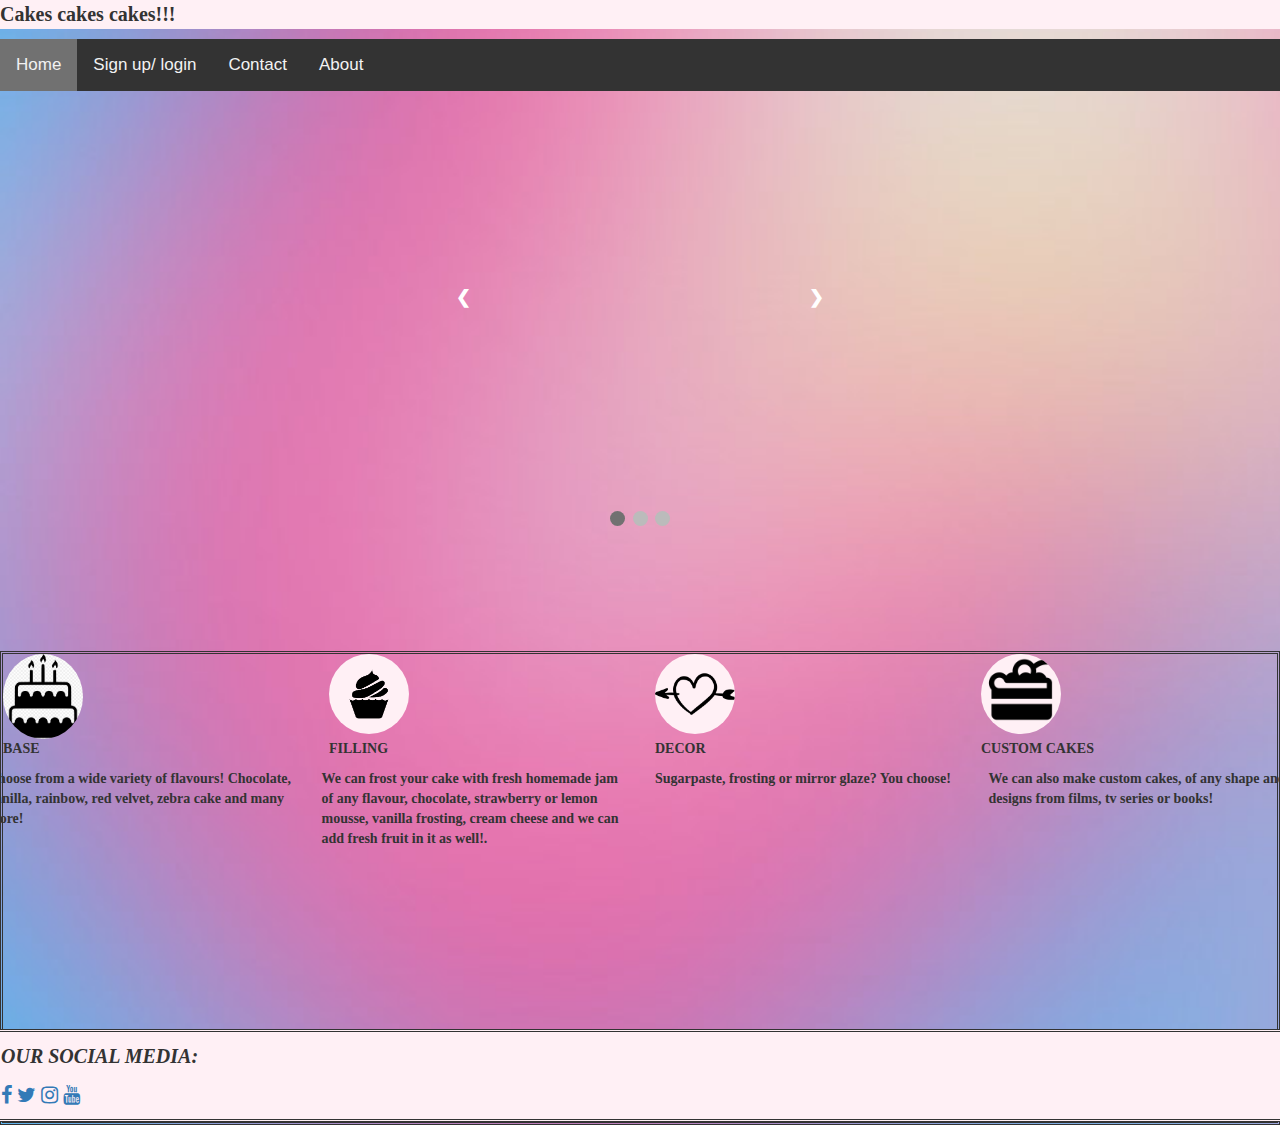
<file: index.html>
<!DOCTYPE html>
<html>
<head>
  <title>thecakecompany</title>
<link href='css/finalfinal1.css' rel='stylesheet'>
<link rel="stylesheet" href="css/bootstrap.min.css">
<meta name="viewport" content="width=device-width, initial-scale=1.0">
</head>
<body>
  <div class="vst">

  <p> <strong>Cakes cakes cakes!!!</strong></p>
  </div>
  <link rel="stylesheet" href="https://cdnjs.cloudflare.com/ajax/libs/font-awesome/4.7.0/css/font-awesome.min.css">

<div class="topnav" id="myTopnav">
  <a href="#home" class="active">Home</a>
  <a href="login1.html">Sign up/ login</a>
  <a href="#contact">Contact</a>
  <a href="#about">About</a>
  <a href="javascript:void(0);" class="icon" onclick="myFunction()">
    <i class="fa fa-bars"></i>
  </a>
</div>

<style>
* {box-sizing: border-box}
body {font-family: Verdana, sans-serif; margin:0}
.mySlides {display: none}
img {vertical-align: middle;}

/* Slideshow container */
.slideshow-container {
  max-width: 400px;
  position: relative;
  margin: auto;
}

/* Next & previous buttons */
.prev, .next {
  cursor: pointer;
  position: absolute;
  top: 50%;
  width: auto;
  padding: 16px;
  margin-top: -22px;
  color: white;
  font-weight: bold;
  font-size: 18px;
  transition: 0.6s ease;
  border-radius: 0 3px 3px 0;
}

/* Position the "next button" to the right */
.next {
  right: 0;
  border-radius: 3px 0 0 3px;
}

/* On hover, add a black background color with a little bit see-through */
.prev:hover, .next:hover {
  background-color: rgba(0,0,0,0.8);
}

/* Caption text */
.text {
  color: #f2f2f2;
  font-size: 15px;
  padding: 8px 12px;
  position: absolute;
  bottom: 8px;
  width: 100%;
  text-align: center;
}

/* Number text (1/3 etc) */
.numbertext {
  color: #f2f2f2;
  font-size: 12px;
  padding: 8px 12px;
  position: absolute;
  top: 0;
}

/* The dots/bullets/indicators */
.dot {
  cursor: pointer;
  height: 15px;
  width: 15px;
  margin: 0 2px;
  background-color: #bbb;
  border-radius: 50%;
  display: inline-block;
  transition: background-color 0.6s ease;
}

.active, .dot:hover {
  background-color: #717171;
}

/* Fading animation */
.fade {
  -webkit-animation-name: fade;
  -webkit-animation-duration: 1.5s;
  animation-name: fade;
  animation-duration: 1.5s;
}

@-webkit-keyframes fade {
  from {opacity: .4}
  to {opacity: 1}
}

@keyframes fade {
  from {opacity: .4}
  to {opacity: 1}
}

/* On smaller screens, decrease text size */
@media only screen and (max-width: 300px) {
  .prev, .next,.text {font-size: 11px}
}
</style>
</head>
<body>

<div class="slideshow-container">

<div class="mySlides fade">
  <div class="numbertext">1 / 3</div>
  <img src="images/ck1.jpeg" style="width:100%">

</div>

<div class="mySlides fade">
  <div class="numbertext">2 / 3</div>
  <img src="images/ck2.jpg" style="width:100%">

</div>

<div class="mySlides fade">
  <div class="numbertext">3 / 3</div>
  <img src="images/ck3.jpg" style="width:100%">

</div>

<a class="prev" onclick="plusSlides(-1)">&#10094;</a>
<a class="next" onclick="plusSlides(1)">&#10095;</a>

</div>
<br>

<div style="text-align:center">
  <span class="dot" onclick="currentSlide(1)"></span>
  <span class="dot" onclick="currentSlide(2)"></span>
  <span class="dot" onclick="currentSlide(3)"></span>
</div>

<script>
var slideIndex = 1;
showSlides(slideIndex);

function plusSlides(n) {
  showSlides(slideIndex += n);
}

function currentSlide(n) {
  showSlides(slideIndex = n);
}

function showSlides(n) {
  var i;
  var slides = document.getElementsByClassName("mySlides");
  var dots = document.getElementsByClassName("dot");
  if (n > slides.length) {slideIndex = 1}
  if (n < 1) {slideIndex = slides.length}
  for (i = 0; i < slides.length; i++) {
      slides[i].style.display = "none";
  }
  for (i = 0; i < dots.length; i++) {
      dots[i].className = dots[i].className.replace(" active", "");
  }
  slides[slideIndex-1].style.display = "block";
  dots[slideIndex-1].className += " active";
}
</script>


  <br>
  <br>
  <br>
  <br>
  <br>
  <br>


  <div id="to_do" class="container1">
    <div class="row">
      <div class="col-sm-3">
     <img src="images/cake.jpg" class="small-image">

      </div>
      <div class="col-sm-3">
      <img src='images/frosting.png' class="small-image">
    </div>
      <div class="col-sm-3">
      <img src='images/heart.png' class="small-image">
    </div>
      <div class="col-sm-3">
      <div>
        <img src='images/cake.png' class="small-image">
      </div>
    </div>
    </div>
    <div class="row">
      <div class="col-sm-3">
          <p><strong>BASE</strong></p>

      </div>
      <div class="col-sm-3">
      <p><strong>FILLING</strong></p>
    </div>
      <div class="col-sm-3">
      <p><strong>DECOR</strong></p>
    </div>
      <div class="col-sm-3">
      <div>
        <p><strong>CUSTOM CAKES</strong></p>
      </div>
    </div>
    <div class="row">

      <div class="col-sm-3">
          <p><strong>Choose from a wide variety of flavours! Chocolate, vanilla, rainbow, red velvet, zebra cake and many more!</strong></p>

      </div>
      <div class="col-sm-3">
      <p><strong>We can frost your cake with fresh homemade jam of any flavour, chocolate, strawberry or lemon mousse, vanilla frosting, cream cheese and we can add fresh fruit in it as well!.</strong></p>

  </div>
      <div class="col-sm-3">
      <p><strong>Sugarpaste, frosting or mirror glaze? You choose!</strong></p>
    </div>
      <div class="col-sm-3">
      <div>
        <p><strong>We can also make custom cakes, of any shape and designs from films, tv series or books!</strong></p>
<br>
<br>
<br>
<br>
<br>
<br>
<br>
<br>
<br>
</p>
</div>
</div>
</div>
  <br>

  <div class="gtnt">
  <p><em>OUR SOCIAL MEDIA:</em></p>


<link rel="stylesheet" href="https://cdnjs.cloudflare.com/ajax/libs/font-awesome/4.7.0/css/font-awesome.min.css">

<a href="#" class="fa fa-facebook"></a>
<a href="#" class="fa fa-twitter"></a>
<a href="#" class="fa fa-instagram"></a>
<a href="#" class="fa fa-youtube"></a>
</div>


</div>
</body>
</html>
</file>
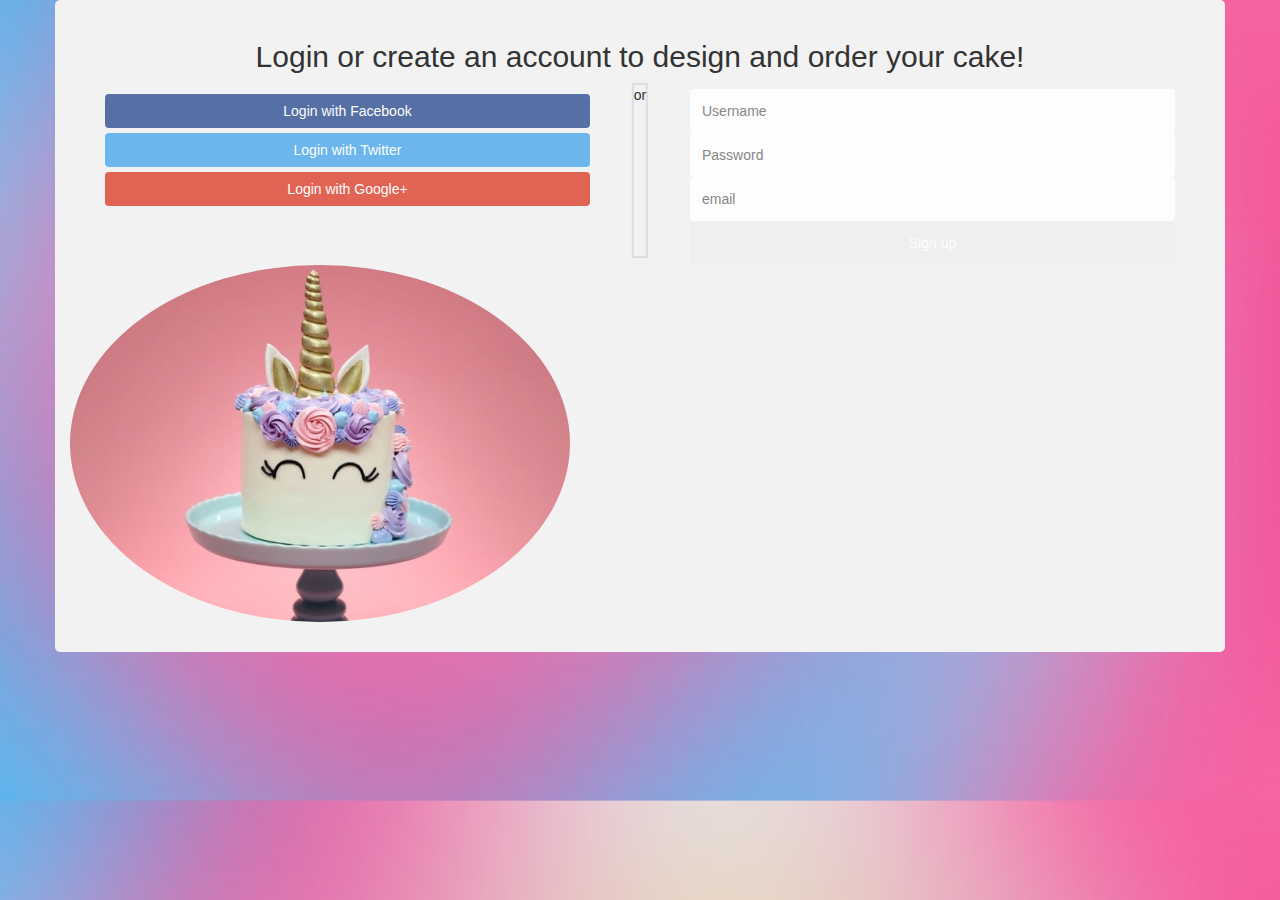
<file: login1.html>
<!DOCTYPE html>
<html>
<head>
  <title >thecakecompany</title>
<link href='css/finalfinal1.css' rel='stylesheet'>
<link rel="stylesheet" href="css/bootstrap.min.css">
<meta name="viewport" content="width=device-width, initial-scale=1.0">
</head>
<body background="images/colours.jpg">

<div class="container">
  <form action="/action_page.php">
    <div class="row">
      <h2 style="text-align:center">Login or create an account to design and order your cake!</h2>
      <div class="vl">
        <span class="vl-innertext">or</span>
      </div>

      <div class="col">
        <a href="#" class="fb btn">
          <i class="fa fa-facebook fa-fw"></i> Login with Facebook
        </a>
        <a href="#" class="twitter btn">
          <i class="fa fa-twitter fa-fw"></i> Login with Twitter
        </a>
        <a href="#" class="google btn">
          <i class="fa fa-google fa-fw"></i> Login with Google+
        </a>
      </div>

      <div class="col">
        <div class="hide-md-lg">
          <p>Or :</p>
        </div>

        <input type="text" name="username" placeholder="Username" required>
        <input type="password" name="password" placeholder="Password" required>
        <input type="email" name="email" placeholder="email" required>
        <input type="submit" value="Sign up">
      </div>

    </div>
  </form>
  <img src="images/tmblr.jpg">
</div>

</body>
</html>
</file>
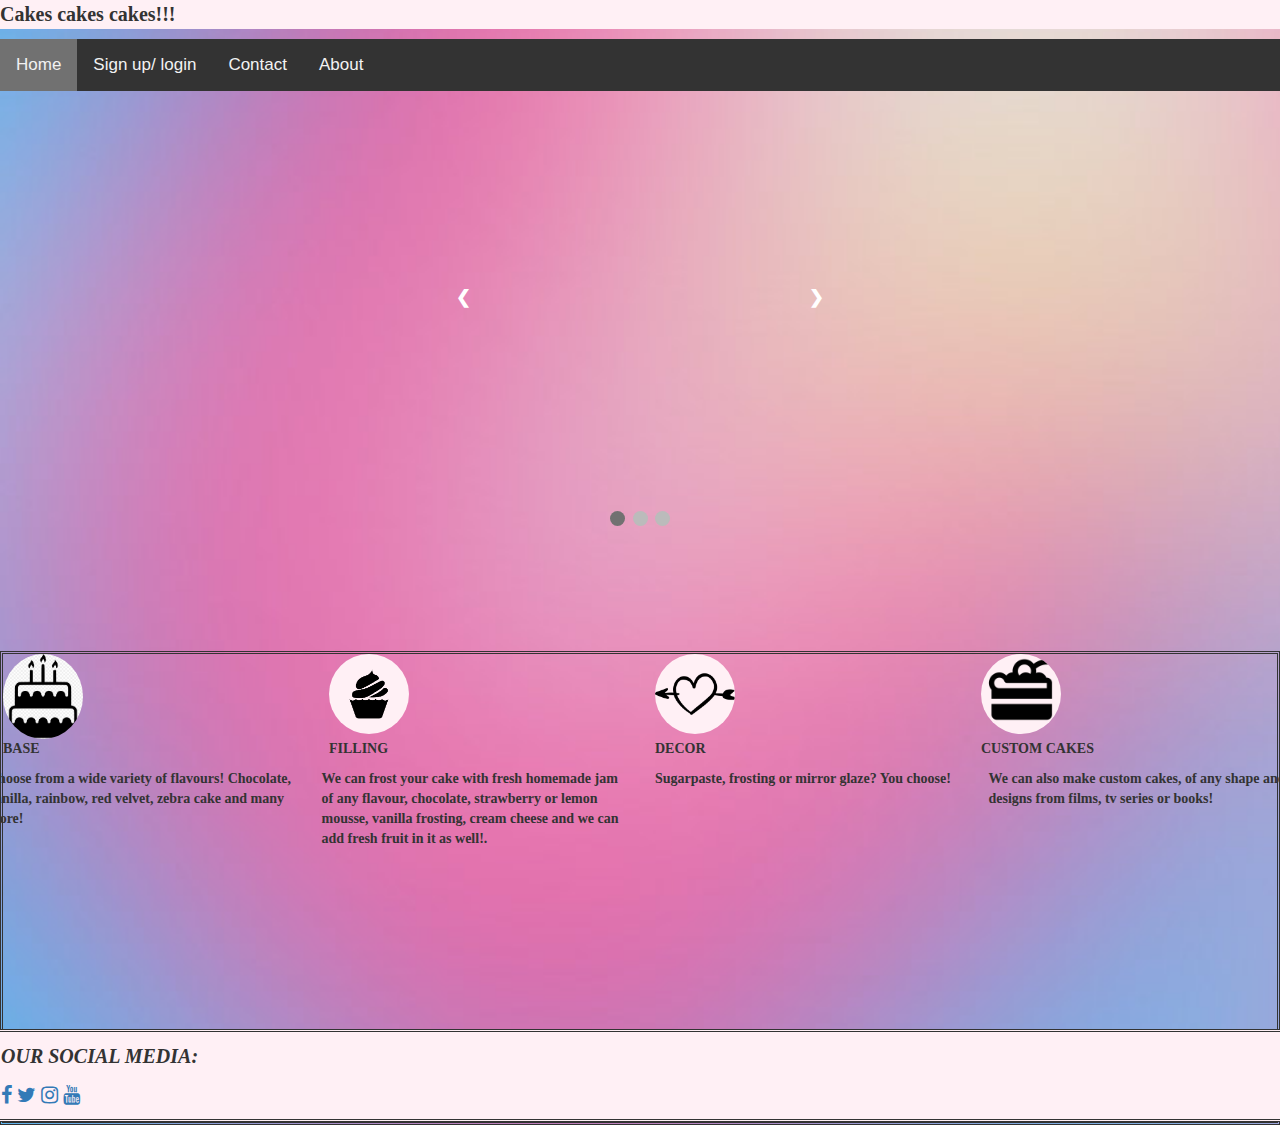
<file: secondpage1.html>
<!DOCTYPE html>
<html>
<head>
  <title>thecakecompany</title>
<link href='css/finalfinal1.css' rel='stylesheet'>
<link rel="stylesheet" href="css/bootstrap.min.css">
<meta name="viewport" content="width=device-width, initial-scale=1.0">
</head>
<body background="images/colours.jpg">
  <div class="vst"
  <p> <strong>Cakes cakes cakes!!!</strong></p>
  </div>
  <link rel="stylesheet" href="https://cdnjs.cloudflare.com/ajax/libs/font-awesome/4.7.0/css/font-awesome.min.css">

<div class="topnav" id="myTopnav">
  <a href="#home" class="active">Home</a>
  <a href="login1.html">Sign up/ login</a>
  <a href="#contact">Contact</a>
  <a href="#about">About</a>
  <a href="javascript:void(0);" class="icon" onclick="myFunction()">
    <i class="fa fa-bars"></i>
  </a>
</div>

<style>
* {box-sizing: border-box}
body {font-family: Verdana, sans-serif; margin:0}
.mySlides {display: none}
img {vertical-align: middle;}

/* Slideshow container */
.slideshow-container {
  max-width: 400px;
  position: relative;
  margin: auto;
}

/* Next & previous buttons */
.prev, .next {
  cursor: pointer;
  position: absolute;
  top: 50%;
  width: auto;
  padding: 16px;
  margin-top: -22px;
  color: white;
  font-weight: bold;
  font-size: 18px;
  transition: 0.6s ease;
  border-radius: 0 3px 3px 0;
}

/* Position the "next button" to the right */
.next {
  right: 0;
  border-radius: 3px 0 0 3px;
}

/* On hover, add a black background color with a little bit see-through */
.prev:hover, .next:hover {
  background-color: rgba(0,0,0,0.8);
}

/* Caption text */
.text {
  color: #f2f2f2;
  font-size: 15px;
  padding: 8px 12px;
  position: absolute;
  bottom: 8px;
  width: 100%;
  text-align: center;
}

/* Number text (1/3 etc) */
.numbertext {
  color: #f2f2f2;
  font-size: 12px;
  padding: 8px 12px;
  position: absolute;
  top: 0;
}

/* The dots/bullets/indicators */
.dot {
  cursor: pointer;
  height: 15px;
  width: 15px;
  margin: 0 2px;
  background-color: #bbb;
  border-radius: 50%;
  display: inline-block;
  transition: background-color 0.6s ease;
}

.active, .dot:hover {
  background-color: #717171;
}

/* Fading animation */
.fade {
  -webkit-animation-name: fade;
  -webkit-animation-duration: 1.5s;
  animation-name: fade;
  animation-duration: 1.5s;
}

@-webkit-keyframes fade {
  from {opacity: .4}
  to {opacity: 1}
}

@keyframes fade {
  from {opacity: .4}
  to {opacity: 1}
}

/* On smaller screens, decrease text size */
@media only screen and (max-width: 300px) {
  .prev, .next,.text {font-size: 11px}
}
</style>
</head>
<body>

<div class="slideshow-container">

<div class="mySlides fade">
  <div class="numbertext">1 / 3</div>
  <img src="images/ck1.jpeg" style="width:100%">

</div>

<div class="mySlides fade">
  <div class="numbertext">2 / 3</div>
  <img src="images/ck2.jpg" style="width:100%">

</div>

<div class="mySlides fade">
  <div class="numbertext">3 / 3</div>
  <img src="images/ck3.jpg" style="width:100%">

</div>

<a class="prev" onclick="plusSlides(-1)">&#10094;</a>
<a class="next" onclick="plusSlides(1)">&#10095;</a>

</div>
<br>

<div style="text-align:center">
  <span class="dot" onclick="currentSlide(1)"></span>
  <span class="dot" onclick="currentSlide(2)"></span>
  <span class="dot" onclick="currentSlide(3)"></span>
</div>

<script>
var slideIndex = 1;
showSlides(slideIndex);

function plusSlides(n) {
  showSlides(slideIndex += n);
}

function currentSlide(n) {
  showSlides(slideIndex = n);
}

function showSlides(n) {
  var i;
  var slides = document.getElementsByClassName("mySlides");
  var dots = document.getElementsByClassName("dot");
  if (n > slides.length) {slideIndex = 1}
  if (n < 1) {slideIndex = slides.length}
  for (i = 0; i < slides.length; i++) {
      slides[i].style.display = "none";
  }
  for (i = 0; i < dots.length; i++) {
      dots[i].className = dots[i].className.replace(" active", "");
  }
  slides[slideIndex-1].style.display = "block";
  dots[slideIndex-1].className += " active";
}
</script>


  <br>
  <br>
  <br>
  <br>
  <br>
  <br>


  <div id="to_do" class="container1">
    <div class="row">
      <div class="col-sm-3">
     <img src="images/cake.jpg" class="small-image">

      </div>
      <div class="col-sm-3">
      <img src='images/frosting.png' class="small-image">
    </div>
      <div class="col-sm-3">
      <img src='images/heart.png' class="small-image">
    </div>
      <div class="col-sm-3">
      <div>
        <img src='images/cake.png' class="small-image">
      </div>
    </div>
    </div>
    <div class="row">
      <div class="col-sm-3">
          <p><strong>BASE</strong></p>

      </div>
      <div class="col-sm-3">
      <p><strong>FILLING</strong></p>
    </div>
      <div class="col-sm-3">
      <p><strong>DECOR</strong></p>
    </div>
      <div class="col-sm-3">
      <div>
        <p><strong>CUSTOM CAKES</strong></p>
      </div>
    </div>
    <div class="row">

      <div class="col-sm-3">
          <p><strong>Choose from a wide variety of flavours! Chocolate, vanilla, rainbow, red velvet, zebra cake and many more!</strong></p>

      </div>
      <div class="col-sm-3">
      <p><strong>We can frost your cake with fresh homemade jam of any flavour, chocolate, strawberry or lemon mousse, vanilla frosting, cream cheese and we can add fresh fruit in it as well!.</strong></p>

  </div>
      <div class="col-sm-3">
      <p><strong>Sugarpaste, frosting or mirror glaze? You choose!</strong></p>
    </div>
      <div class="col-sm-3">
      <div>
        <p><strong>We can also make custom cakes, of any shape and designs from films, tv series or books!</strong></p>
<br>
<br>
<br>
<br>
<br>
<br>
<br>
<br>
<br>
</p>
</div>
</div>
</div>
  <br>

  <div class="gtnt">
  <p><em>OUR SOCIAL MEDIA:</em></p>


<link rel="stylesheet" href="https://cdnjs.cloudflare.com/ajax/libs/font-awesome/4.7.0/css/font-awesome.min.css">

<a href="#" class="fa fa-facebook"></a>
<a href="#" class="fa fa-twitter"></a>
<a href="#" class="fa fa-instagram"></a>
<a href="#" class="fa fa-youtube"></a>
</div>


</div>
</body>
</html>
</file>
<file: css/finalfinal1.css>
body {
  background-image: url('../images/colours.jpg');
  background-size: cover;
}

.small-image {
  width: 80px;
}
/* .col-sm-3 {
    column-count: 4;
} */
.small-image{
  background-color:LavenderBlush;
}
img {
    border-radius: 50%;
}
.gtnt{
  font-size: 20px;
  font-family: cursive;
  font-weight: bold;
  margin: auto;
   padding: 10px;
     background-color: LavenderBlush;
    border-style: double;
    align-items: center;
}
.container1{
  border-style: double;
}

.topnav {
    background-color: #333;
    overflow: hidden;
}

/* Style the links inside the navigation bar */
.topnav a {
    float: left;
    display: block;
    color: #f2f2f2;
    text-align: center;
    padding: 14px 16px;
    text-decoration: none;
    font-size: 17px;
}

/* Change the color of links on hover */
.topnav a:hover {
    background-color: #teal;
    color: black;
}

/* Add an active class to highlight the current page */
.active {
    background-color: #LavenderBlush;
    color: white;
}

/* Hide the link that should open and close the topnav on small screens */
.topnav .icon {
    display: none;
}
p{
  font-family: cursive;
}

{box-sizing: border-box}

/* style the container */
.container {
  position: relative;
  border-radius: 5px;
  background-color: #f2f2f2;
  padding: 20px 0 30px 0;
}

/* style inputs and link buttons */
input,
.btn {
  width: 100%;
  padding: 12px;
  border: none;
  border-radius: 4px;
  margin: 5px 0;
  opacity: 0.85;
  display: inline-block;
  font-size: 17px;
  line-height: 20px;
  text-decoration: none; /* remove underline from anchors */
}

input:hover,
.btn:hover {
  opacity: 1;
}

/* add appropriate colors to fb, twitter and google buttons */
.fb {
  background-color: #3B5998;
  color: white;
}

.twitter {
  background-color: #55ACEE;
  color: white;
}

.google {
  background-color: #dd4b39;
  color: white;
}

/* style the submit button */
input[type=submit] {
  background-color: #teal;
  color: white;
  cursor: pointer;
}

input[type=submit]:hover {
  background-color: #45a049;
}

/* Two-column layout */
.col {
  float: left;
  width: 50%;
  margin: auto;
  padding: 0 50px;
  margin-top: 6px;
}

/* Clear floats after the columns */
.row:after {
  content: "";
  display: table;
  clear: both;
}

/* vertical line */
.vl {
  position: absolute;
  left: 50%;
  transform: translate(-50%);
  border: 2px solid #ddd;
  height: 175px;
}

/* text inside the vertical line */
.inner {
  position: absolute;
  top: 50%;
  transform: translate(-50%, -50%);
  background-color: #LavenderBlush;
  border: 1px solid #ccc;
  border-radius: 50%;
  padding: 8px 10px;
}

/* hide some text on medium and large screens */
.hide-md-lg {
  display: none;
}

/* bottom container */
.bottom-container {
  text-align: center;
  background-color: #LavenderBlush;
  border-radius: 0px 0px 4px 4px;
}

/* Responsive layout - when the screen is less than 650px wide, make the two columns stack on top of each other instead of next to each other */
@media screen and (max-width: 650px) {
  .col {
    width: 100%;
    margin-top: 0;
  }
  /* hide the vertical line */
  .vl {
    display: none;
  }
  /* show the hidden text on small screens */
  .hide-md-lg {

    text-align: center;
  }
}
.vst{
  font-family: cursive;
  background-color:LavenderBlush ;
  font-size: 20px;
}
</file>
